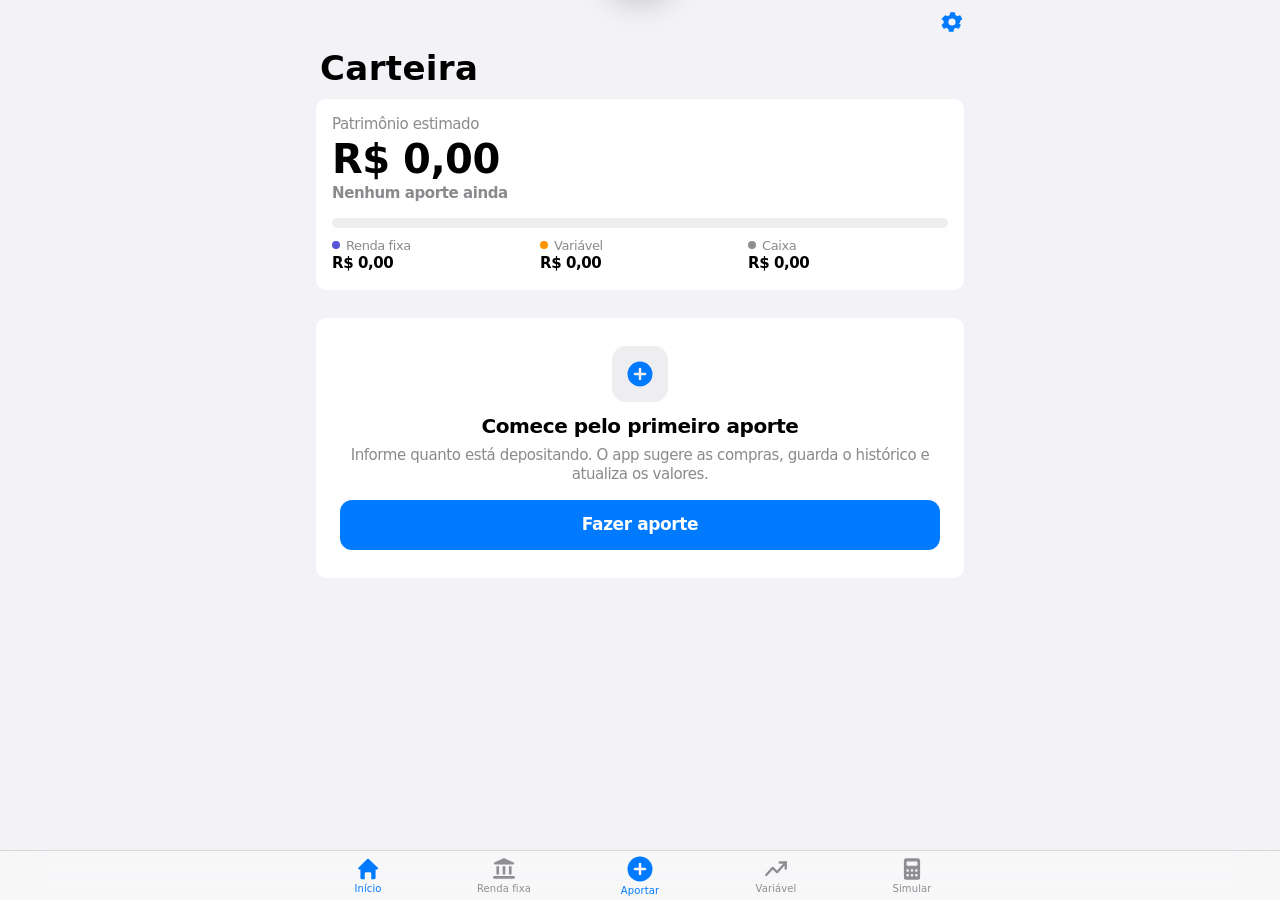
<file: index.html>
<!DOCTYPE html>
<html lang="pt-BR">
<head>
<meta charset="utf-8">
<meta name="viewport" content="width=device-width, initial-scale=1, viewport-fit=cover">
<meta name="apple-mobile-web-app-capable" content="yes">
<meta name="mobile-web-app-capable" content="yes">
<meta name="apple-mobile-web-app-title" content="Carteira">
<meta name="apple-mobile-web-app-status-bar-style" content="default">
<meta name="theme-color" content="#F2F2F7" media="(prefers-color-scheme: light)">
<meta name="theme-color" content="#000000" media="(prefers-color-scheme: dark)">
<link rel="manifest" href="manifest.webmanifest">
<link rel="apple-touch-icon" href="icon-180.png">
<title>Carteira</title>
<style>
/* ============ Tokens (cores do sistema iOS) ============ */
:root{
  --bg:#F2F2F7; --cell:#FFFFFF; --label:#000000; --label2:rgba(60,60,67,.6); --label3:rgba(60,60,67,.3);
  --sep:rgba(60,60,67,.29); --fill:rgba(118,118,128,.12); --fill2:rgba(118,118,128,.2);
  --tint:#007AFF; --green:#34C759; --red:#FF3B30; --rf:#5856D6; --rv:#FF9500; --cash:#8E8E93;
  --bar:rgba(249,249,249,.86); --scrim:rgba(0,0,0,.35);
  --font:-apple-system,BlinkMacSystemFont,"SF Pro Text","SF Pro Display",system-ui,"Segoe UI",Roboto,sans-serif;
  --rounded:ui-rounded,"SF Pro Rounded",-apple-system,system-ui,sans-serif;
  box-sizing:border-box;
  padding-top:env(safe-area-inset-top,0px); padding-bottom:env(safe-area-inset-bottom,0px);
  color-scheme:light;
}
@media (prefers-color-scheme: dark){
  :root:not([data-theme="light"]){
    --bg:#000000; --cell:#1C1C1E; --label:#FFFFFF; --label2:rgba(235,235,245,.6); --label3:rgba(235,235,245,.3);
    --sep:rgba(84,84,88,.6); --fill:rgba(118,118,128,.24); --fill2:rgba(118,118,128,.32);
    --tint:#0A84FF; --green:#30D158; --red:#FF453A; --rf:#5E5CE6; --rv:#FF9F0A; --cash:#98989D;
    --bar:rgba(22,22,24,.82); --scrim:rgba(0,0,0,.5); color-scheme:dark;
  }
}
:root[data-theme="dark"]{
  --bg:#000000; --cell:#1C1C1E; --label:#FFFFFF; --label2:rgba(235,235,245,.6); --label3:rgba(235,235,245,.3);
  --sep:rgba(84,84,88,.6); --fill:rgba(118,118,128,.24); --fill2:rgba(118,118,128,.32);
  --tint:#0A84FF; --green:#30D158; --red:#FF453A; --rf:#5E5CE6; --rv:#FF9F0A; --cash:#98989D;
  --bar:rgba(22,22,24,.82); --scrim:rgba(0,0,0,.5); color-scheme:dark;
}

/* ============ Base ============ */
html{height:100%;scroll-padding-top:calc(env(safe-area-inset-top,0px) + 52px);-webkit-text-size-adjust:100%;-webkit-tap-highlight-color:transparent}
*,*::before,*::after{box-sizing:inherit}
body{margin:0;min-height:100%;background:var(--bg);color:var(--label);font:17px/1.29 var(--font);letter-spacing:-.41px;-webkit-font-smoothing:antialiased}
button,input,select,textarea{font:inherit;color:inherit;letter-spacing:inherit}
button{cursor:pointer;-webkit-user-select:none;user-select:none}
:focus-visible{outline:3px solid var(--tint);outline-offset:2px;border-radius:8px}
.num{font-variant-numeric:tabular-nums}
.pos{color:var(--green)} .neg{color:var(--red)} .muted{color:var(--label2)}
.dot{display:inline-block;width:8px;height:8px;border-radius:50%;margin-right:6px;vertical-align:1px}

/* ============ Barra de navegação ============ */
.navbar{position:fixed;top:0;left:0;right:0;z-index:30;padding-top:env(safe-area-inset-top,0px);
  background:transparent;transition:background .2s, box-shadow .2s}
.navbar.solid{background:var(--bar);-webkit-backdrop-filter:saturate(180%) blur(20px);backdrop-filter:saturate(180%) blur(20px);box-shadow:0 .5px 0 var(--sep)}
.navbar .in{max-width:680px;margin:0 auto;height:44px;display:grid;grid-template-columns:88px 1fr 88px;align-items:center;padding:0 8px}
.navbar .ttl{text-align:center;font-weight:600;opacity:0;transition:opacity .2s;white-space:nowrap;overflow:hidden;text-overflow:ellipsis}
.navbar.solid .ttl{opacity:1}
.navbtn{justify-self:end;background:none;border:0;color:var(--tint);padding:8px;display:grid;place-items:center;border-radius:50%}
.navbtn svg{width:24px;height:24px}
.navbtn.left{justify-self:start;font-size:17px;display:flex;gap:2px;align-items:center;padding:8px 4px}

/* ============ Conteúdo ============ */
#main{max-width:680px;margin:0 auto;padding:44px 0 calc(100px + env(safe-area-inset-bottom,0px));
  transform-origin:50% 0;transition:transform .35s cubic-bezier(.32,.72,0,1), filter .35s, border-radius .35s}
body.sheet-open #main{transform:scale(.94) translateY(8px);filter:brightness(.92);border-radius:12px}
.page{animation:pageIn .22s ease both}
@keyframes pageIn{from{opacity:0;transform:translateY(4px)}to{opacity:1;transform:none}}
.largetitle{font-size:34px;line-height:41px;font-weight:700;letter-spacing:.37px;margin:4px 20px 10px}
.section{margin:0 16px 28px}
.sh{font-size:13px;line-height:18px;color:var(--label2);margin:0 16px 7px;letter-spacing:-.08px}
.sf{font-size:13px;line-height:18px;color:var(--label2);margin:7px 16px 0;letter-spacing:-.08px}
.sf.neg{color:var(--red)}

/* lista agrupada inserida */
.list{background:var(--cell);border-radius:10px;overflow:hidden}
.cell{position:relative;display:flex;align-items:center;gap:12px;min-height:44px;padding:11px 16px;width:100%;
  background:none;border:0;text-align:left}
.cell + .cell::before{content:"";position:absolute;top:0;left:16px;right:0;height:.5px;background:var(--sep)}
.cell.ind + .cell::before,.cell.ind::before{left:58px}
button.cell:active{background:var(--fill2)}
.cell .ic{width:30px;height:30px;border-radius:7px;display:grid;place-items:center;flex-shrink:0;color:#fff}
.cell .ic svg{width:18px;height:18px}
.cell .tx{flex:1;min-width:0}
.cell .t{white-space:nowrap;overflow:hidden;text-overflow:ellipsis}
.cell .s{font-size:15px;color:var(--label2);letter-spacing:-.24px;white-space:nowrap;overflow:hidden;text-overflow:ellipsis}
.cell .v{text-align:right;flex-shrink:0;color:var(--label2)}
.cell .v.strong{color:var(--label);font-weight:600}
.cell .v small{display:block;font-size:13px;letter-spacing:-.08px}
.chev{width:8px;height:13px;flex-shrink:0;color:var(--label3)}
.badge{display:inline-block;font-size:12px;font-weight:600;padding:1px 7px;border-radius:999px;background:var(--fill);color:var(--label2);margin-left:6px;vertical-align:1px;letter-spacing:0}

/* cartão de resumo */
.summary{background:var(--cell);border-radius:10px;padding:16px}
.summary .k{font-size:15px;color:var(--label2);font-weight:500}
.summary .big{font-family:var(--rounded);font-size:40px;line-height:46px;font-weight:700;letter-spacing:-.5px;margin:2px 0}
.summary .d{font-size:15px;font-weight:600}
.stack{display:flex;height:10px;border-radius:5px;overflow:hidden;background:var(--fill);margin:14px 0 10px;gap:2px}
.stack span{height:100%;border-radius:2px;transition:flex-grow .5s cubic-bezier(.32,.72,0,1)}
.legend{display:grid;grid-template-columns:repeat(3,1fr);gap:8px;font-size:13px;color:var(--label2)}
.legend b{display:block;color:var(--label);font-size:15px;font-weight:600;font-family:var(--rounded)}
.tiles{display:grid;grid-template-columns:1fr 1fr;gap:10px}
.tile{background:var(--cell);border-radius:10px;padding:12px 14px}
.tile .k{font-size:13px;color:var(--label2)}
.tile .v{font-family:var(--rounded);font-size:22px;font-weight:700;letter-spacing:-.3px}

/* botões */
.btn{display:flex;align-items:center;justify-content:center;gap:8px;width:100%;min-height:50px;border:0;border-radius:12px;
  background:var(--tint);color:#fff;font-size:17px;font-weight:600;padding:0 16px;transition:opacity .15s, transform .15s}
.btn:active{opacity:.7;transform:scale(.98)}
.btn.gray{background:var(--fill);color:var(--tint)}
.btn.red{background:var(--fill);color:var(--red)}
.btn[disabled]{opacity:.4}
.btnrow{display:flex;gap:10px}
.textbtn{background:none;border:0;color:var(--tint);font-size:17px;padding:11px 16px;width:100%;text-align:left}
.textbtn.red{color:var(--red)}

/* campos */
.field{display:flex;align-items:center;gap:10px;min-height:44px;padding:6px 16px;position:relative}
.field + .field::before,.cell + .field::before,.field + .cell::before{content:"";position:absolute;top:0;left:16px;right:0;height:.5px;background:var(--sep)}
.field label{flex:1;min-width:0}
.field input,.field select{border:0;background:none;text-align:right;outline:none;min-width:0;width:50%;color:var(--label2);font-size:17px}
.field input:focus{color:var(--label)}
.field select{direction:rtl}
.amount{display:block;width:100%;border:0;background:none;text-align:center;font-family:var(--rounded);font-size:48px;font-weight:700;padding:18px 8px 8px;outline:none;letter-spacing:-.5px}
textarea.in{width:100%;border:0;background:var(--fill);border-radius:8px;padding:8px;font-size:12px;resize:vertical;min-height:64px}

/* switch iOS */
.switch{appearance:none;-webkit-appearance:none;width:51px;height:31px;border-radius:16px;background:var(--fill2);position:relative;flex-shrink:0;transition:background .25s;margin:0;cursor:pointer}
.switch::after{content:"";position:absolute;top:2px;left:2px;width:27px;height:27px;border-radius:50%;background:#fff;box-shadow:0 3px 8px rgba(0,0,0,.15),0 1px 1px rgba(0,0,0,.16);transition:transform .25s cubic-bezier(.32,.72,0,1)}
.switch:checked{background:var(--green)}
.switch:checked::after{transform:translateX(20px)}

/* controle segmentado */
.seg{display:flex;background:var(--fill);border-radius:9px;padding:2px;position:relative}
.seg button{flex:1;border:0;background:none;border-radius:7px;padding:6px 8px;font-size:13px;font-weight:500;letter-spacing:-.08px;position:relative;z-index:1}
.seg button[aria-pressed="true"]{background:var(--cell);font-weight:600;box-shadow:0 3px 8px rgba(0,0,0,.12),0 3px 1px rgba(0,0,0,.04)}

/* slider */
input[type=range]{width:100%;accent-color:var(--tint);margin:0}

/* stepper */
.stepper{display:flex;background:var(--fill);border-radius:8px;overflow:hidden;flex-shrink:0}
.stepper button{width:44px;height:32px;border:0;background:none;font-size:22px;line-height:1;color:var(--label)}
.stepper button + button{border-left:.5px solid var(--sep)}
.stepper button:active{background:var(--fill2)}
.qty{width:64px;border:0;background:var(--fill);border-radius:8px;height:32px;text-align:center;font-weight:600}
.pricein{width:96px;border:0;background:var(--fill);border-radius:8px;height:32px;text-align:right;padding:0 8px}
.warn{font-size:13px;color:var(--red);margin-top:2px}

/* passos */
.progress{display:flex;gap:6px;margin:0 20px 18px}
.progress i{flex:1;height:4px;border-radius:2px;background:var(--fill2);transition:background .3s}
.progress i.on{background:var(--tint)}

/* gráfico */
.chart{background:var(--cell);border-radius:10px;padding:12px 12px 6px}
.chart svg{display:block;width:100%;height:auto}

/* vazio e sucesso */
.empty{text-align:center;padding:28px 24px}
.empty .ic{width:56px;height:56px;border-radius:14px;background:var(--fill);display:grid;place-items:center;margin:0 auto 12px;color:var(--tint)}
.empty .ic svg{width:30px;height:30px}
.empty h3{margin:0 0 6px;font-size:20px;font-weight:600}
.empty p{margin:0 0 16px;color:var(--label2);font-size:15px}
.done{width:72px;height:72px;border-radius:50%;background:var(--green);display:grid;place-items:center;margin:8px auto 14px;animation:pop .45s cubic-bezier(.3,1.5,.5,1) both}
.done svg{width:38px;height:38px;stroke:#fff;stroke-dasharray:40;stroke-dashoffset:40;animation:draw .4s .25s ease forwards}
@keyframes pop{from{transform:scale(.4);opacity:0}to{transform:none;opacity:1}}
@keyframes draw{to{stroke-dashoffset:0}}

/* simulador */
.rank{width:24px;height:24px;border-radius:50%;background:var(--fill);font-size:13px;font-weight:700;display:grid;place-items:center;flex-shrink:0}
.rank.first{background:var(--green);color:#fff}
.meter{height:4px;border-radius:2px;background:var(--fill);margin-top:6px;overflow:hidden}
.meter span{display:block;height:100%;border-radius:2px}

/* fórmulas */
details.how{background:var(--cell);border-radius:10px}
details.how summary{list-style:none;display:flex;align-items:center;justify-content:space-between;min-height:44px;padding:0 16px;color:var(--tint);cursor:pointer}
details.how summary::-webkit-details-marker{display:none}
details.how summary svg{width:12px;height:12px;transition:transform .2s}
details.how[open] summary svg{transform:rotate(90deg)}
.fx{padding:0 16px 14px;font-size:15px;letter-spacing:-.24px}
.fx p{margin:0 0 10px}
.eq{display:block;margin-top:4px;padding:8px 10px;border-radius:8px;background:var(--fill);font-variant-numeric:tabular-nums}

/* barra de abas */
.tabbar{position:fixed;left:0;right:0;bottom:0;z-index:30;background:var(--bar);-webkit-backdrop-filter:saturate(180%) blur(20px);backdrop-filter:saturate(180%) blur(20px);
  box-shadow:0 -.5px 0 var(--sep);padding-bottom:env(safe-area-inset-bottom,0px)}
.tabbar .in{max-width:680px;margin:0 auto;height:49px;display:grid;grid-template-columns:repeat(5,1fr)}
.tab{border:0;background:none;display:flex;flex-direction:column;align-items:center;justify-content:center;gap:1px;font-size:10px;font-weight:500;letter-spacing:.1px;color:var(--cash);white-space:nowrap}
.tab svg{width:26px;height:26px}
.tab[aria-current="page"]{color:var(--tint)}
.tab.add{color:var(--tint)}
.tab.add svg{width:30px;height:30px}

/* sheet */
.scrim{position:fixed;inset:0;z-index:40;background:var(--scrim);opacity:0;pointer-events:none;transition:opacity .3s}
body.sheet-open .scrim{opacity:1;pointer-events:auto}
.sheet{position:fixed;left:0;right:0;bottom:0;z-index:41;max-width:680px;margin:0 auto;max-height:calc(100% - env(safe-area-inset-top,0px) - 10px);
  display:flex;flex-direction:column;background:var(--bg);border-radius:12px 12px 0 0;transform:translateY(100%);transition:transform .38s cubic-bezier(.32,.72,0,1)}
body.sheet-open .sheet{transform:none}
.sheet .grab{width:36px;height:5px;border-radius:3px;background:var(--fill2);margin:6px auto 0;flex-shrink:0}
.sheet .head{display:grid;grid-template-columns:96px 1fr 96px;align-items:center;height:48px;padding:0 8px;flex-shrink:0}
.sheet .head .ttl{text-align:center;font-weight:600;white-space:nowrap;overflow:hidden;text-overflow:ellipsis}
.sheet .head button{background:none;border:0;color:var(--tint);font-size:17px;padding:8px}
.sheet .head .r{justify-self:end;font-weight:600}
.sheet .head .l{justify-self:start}
.sheet .body{overflow:auto;padding:6px 0 calc(24px + env(safe-area-inset-bottom,0px));-webkit-overflow-scrolling:touch}
.toast{position:fixed;left:50%;top:calc(env(safe-area-inset-top,0px) + 10px);transform:translate(-50%,-140%);z-index:50;
  background:var(--cell);color:var(--label);padding:10px 18px;border-radius:999px;font-size:15px;font-weight:600;box-shadow:0 8px 30px rgba(0,0,0,.18);
  transition:transform .4s cubic-bezier(.32,.72,0,1);display:flex;gap:8px;align-items:center;max-width:90vw}
.toast.on{transform:translate(-50%,0)}
.toast svg{width:18px;height:18px;color:var(--green)}

@media (min-width:700px){ .largetitle{margin-left:4px} .section{margin-left:0;margin-right:0} #main{padding-left:16px;padding-right:16px} }
@media (prefers-reduced-motion: reduce){ *,*::before,*::after{animation:none!important;transition:none!important} }
</style>
</head>
<body>
<header class="navbar" id="navbar"><div class="in">
  <span></span><div class="ttl" id="navTitle">Carteira</div>
  <button class="navbtn" id="gear" aria-label="Ajustes"><svg viewBox="0 0 24 24" fill="currentColor"><path d="M12 15.6a3.6 3.6 0 1 1 0-7.2 3.6 3.6 0 0 1 0 7.2Zm8.1-2.5a8.4 8.4 0 0 0 0-2.2l2-1.6a.5.5 0 0 0 .1-.6l-1.9-3.3a.5.5 0 0 0-.6-.2l-2.4 1a7.8 7.8 0 0 0-1.9-1.1l-.4-2.5a.5.5 0 0 0-.5-.4h-3.8a.5.5 0 0 0-.5.4l-.4 2.5c-.7.3-1.3.7-1.9 1.1l-2.4-1a.5.5 0 0 0-.6.2L1.6 8.7a.5.5 0 0 0 .1.6l2 1.6a8.4 8.4 0 0 0 0 2.2l-2 1.6a.5.5 0 0 0-.1.6l1.9 3.3c.1.2.4.3.6.2l2.4-1c.6.4 1.2.8 1.9 1.1l.4 2.5c0 .2.3.4.5.4h3.8c.2 0 .5-.2.5-.4l.4-2.5c.7-.3 1.3-.7 1.9-1.1l2.4 1c.2.1.5 0 .6-.2l1.9-3.3a.5.5 0 0 0-.1-.6l-2-1.6Z"/></svg></button>
</div></header>

<main id="main"></main>

<nav class="tabbar" aria-label="Seções"><div class="in">
  <button class="tab" data-tab="inicio"><svg viewBox="0 0 24 24" fill="currentColor"><path d="M11.3 2.8a1 1 0 0 1 1.4 0l8.4 8a1 1 0 0 1-.7 1.7H19V20a1.5 1.5 0 0 1-1.5 1.5H15v-5.5a1 1 0 0 0-1-1h-4a1 1 0 0 0-1 1v5.5H6.5A1.5 1.5 0 0 1 5 20v-7.5H3.9a1 1 0 0 1-.7-1.7l8.1-8Z"/></svg>Início</button>
  <button class="tab" data-tab="rf"><svg viewBox="0 0 24 24" fill="currentColor"><path d="M11.6 2.1a1 1 0 0 1 .8 0l8.5 4a.9.9 0 0 1-.4 1.7H3.5a.9.9 0 0 1-.4-1.7l8.5-4ZM5 9.5h2.5V17H5Zm5.75 0h2.5V17h-2.5Zm5.75 0H19V17h-2.5ZM3 18.5h18a1 1 0 0 1 1 1v.5a1 1 0 0 1-1 1H3a1 1 0 0 1-1-1v-.5a1 1 0 0 1 1-1Z"/></svg>Renda fixa</button>
  <button class="tab add" data-tab="aportar"><svg viewBox="0 0 24 24" fill="currentColor"><path d="M12 2a10 10 0 1 1 0 20 10 10 0 0 1 0-20Zm0 5a1 1 0 0 0-1 1v3H8a1 1 0 0 0 0 2h3v3a1 1 0 0 0 2 0v-3h3a1 1 0 0 0 0-2h-3V8a1 1 0 0 0-1-1Z"/></svg>Aportar</button>
  <button class="tab" data-tab="rv"><svg viewBox="0 0 24 24" fill="none" stroke="currentColor" stroke-width="2.2" stroke-linecap="round" stroke-linejoin="round"><path d="M3 17.5 9 11l4 4 8-9"/><path d="M15.5 6H21v5.5"/></svg>Variável</button>
  <button class="tab" data-tab="simular"><svg viewBox="0 0 24 24" fill="currentColor"><path d="M7 2h10a2.5 2.5 0 0 1 2.5 2.5v15A2.5 2.5 0 0 1 17 22H7a2.5 2.5 0 0 1-2.5-2.5v-15A2.5 2.5 0 0 1 7 2Zm1 3a1 1 0 0 0-1 1v2a1 1 0 0 0 1 1h8a1 1 0 0 0 1-1V6a1 1 0 0 0-1-1Zm0 7.2a1.2 1.2 0 1 0 0 2.4 1.2 1.2 0 0 0 0-2.4Zm4 0a1.2 1.2 0 1 0 0 2.4 1.2 1.2 0 0 0 0-2.4Zm4 0a1.2 1.2 0 1 0 0 2.4 1.2 1.2 0 0 0 0-2.4Zm-8 4.4a1.2 1.2 0 1 0 0 2.4 1.2 1.2 0 0 0 0-2.4Zm4 0a1.2 1.2 0 1 0 0 2.4 1.2 1.2 0 0 0 0-2.4Zm4 0a1.2 1.2 0 1 0 0 2.4 1.2 1.2 0 0 0 0-2.4Z"/></svg>Simular</button>
</div></nav>

<div class="scrim" id="scrim"></div>
<section class="sheet" id="sheet" role="dialog" aria-modal="true" aria-labelledby="sheetTitle">
  <div class="grab"></div>
  <div class="head"><button class="l" id="sheetLeft">Fechar</button><div class="ttl" id="sheetTitle"></div><button class="r" id="sheetRight" hidden></button></div>
  <div class="body" id="sheetBody"></div>
</section>
<div class="toast" id="toast" role="status"><svg viewBox="0 0 24 24" fill="currentColor"><path d="M12 2a10 10 0 1 1 0 20 10 10 0 0 1 0-20Zm4.3 6.3-5.3 5.3-2.3-2.3a1 1 0 1 0-1.4 1.4l3 3a1 1 0 0 0 1.4 0l6-6a1 1 0 1 0-1.4-1.4Z"/></svg><span></span></div>

<script>
"use strict";
/* ===================== Dados padrão ===================== */
const DEFAULTS = {
  v: 1, updatedAt: 0,
  premissas: { cdi: 0.1365, selic: 0.1375, ipca: 0.042, tr: 0.0015 },
  split: { rf: 0.8 },
  sim: { v0: 2000, a: 0, n: 12 },
  rf: [
    { code:"CDB-SOFISA", nome:"CDB Sofisa Direto", tipo:"CDB", liq:"Diária", idx:"cdi", taxa:1.05, isento:false, min:1, preco:null, aloc:1, obs:"" },
    { code:"CDB-NEON", nome:"CDB Neon", tipo:"CDB", liq:"Diária", idx:"cdi", taxa:1.08, isento:false, min:1, preco:null, aloc:0, obs:"Escalonado de 100% a 113%; 108% é uma média estimada." },
    { code:"CDB-DAYCOVAL", nome:"CDB Daycoval", tipo:"CDB", liq:"Diária", idx:"cdi", taxa:1.04, isento:false, min:1000, preco:null, aloc:0, obs:"" },
    { code:"CDB-C6", nome:"CDB C6 Bank", tipo:"CDB", liq:"Diária", idx:"cdi", taxa:1.02, isento:false, min:20, preco:null, aloc:0, obs:"" },
    { code:"TESOURO-SELIC", nome:"Tesouro Selic", tipo:"Tesouro", liq:"D+1", idx:"selic", taxa:1.00, isento:false, min:1, preco:null, aloc:0, obs:"Custódia isenta até R$ 10 mil." },
    { code:"TESOURO-PRE-2029", nome:"Tesouro Prefixado 2029", tipo:"Tesouro", liq:"D+1 a preço de mercado", idx:"pre", taxa:0.1372, isento:false, min:7.48, preco:748.80, aloc:0, obs:"Taxa garantida só no vencimento (01/01/2029)." }
  ],
  rv: [
    { code:"KNCR11", nome:"Kinea Rendimentos", tipo:"FII de papel", setor:"Recebíveis (CDI)", dy:0.1277, preco:107.93, aloc:0.5, risco:"Médio" },
    { code:"HGCR11", nome:"CSHG Recebíveis", tipo:"FII de papel", setor:"Recebíveis", dy:0.1259, preco:null, aloc:0, risco:"Médio" },
    { code:"RBRR11", nome:"RBR High Grade", tipo:"FII de papel", setor:"Recebíveis (IPCA)", dy:0.119, preco:null, aloc:0, risco:"Médio" },
    { code:"GARE11", nome:"Guardian Real Estate", tipo:"FII híbrido", setor:"Imóveis variados", dy:0.1137, preco:null, aloc:0, risco:"Médio" },
    { code:"HSML11", nome:"HSI Malls", tipo:"FII de tijolo", setor:"Shoppings", dy:0.1063, preco:null, aloc:0, risco:"Médio a alto" },
    { code:"PMLL11", nome:"Patria Malls", tipo:"FII de tijolo", setor:"Shoppings", dy:0.103, preco:null, aloc:0, risco:"Médio a alto" },
    { code:"PETR4", nome:"Petrobras", tipo:"Ação", setor:"Petróleo e gás", dy:0.1172, preco:45.02, aloc:0.25, risco:"Alto" },
    { code:"ALOS3", nome:"Allos", tipo:"Ação", setor:"Shoppings", dy:0.1306, preco:null, aloc:0, risco:"Alto" },
    { code:"VALE3", nome:"Vale", tipo:"Ação", setor:"Mineração", dy:0.1010, preco:77.70, aloc:0, risco:"Alto" },
    { code:"CPLE3", nome:"Copel", tipo:"Ação", setor:"Energia elétrica", dy:0.0949, preco:null, aloc:0, risco:"Médio a alto" },
    { code:"ITUB4", nome:"Itaú Unibanco", tipo:"Ação", setor:"Bancos", dy:0.0829, preco:39.55, aloc:0.25, risco:"Médio a alto" },
    { code:"BBDC4", nome:"Bradesco", tipo:"Ação", setor:"Bancos", dy:0.101, preco:null, aloc:0, risco:"Alto" }
  ],
  aportes: [], compras: []
};
const SIM_PRODUCTS = [
  { nome:"CDB 100% do CDI", idx:"cdi", taxa:1.00, isento:false, custo:0, liq:"Diária" },
  { nome:"CDB 105% do CDI", idx:"cdi", taxa:1.05, isento:false, custo:0, liq:"Diária" },
  { nome:"CDB 110% do CDI", idx:"cdi", taxa:1.10, isento:false, custo:0, liq:"Diária" },
  { nome:"CDB 115% do CDI", idx:"cdi", taxa:1.15, isento:false, custo:0, liq:"Geralmente com carência" },
  { nome:"LCI/LCA 90% do CDI", idx:"cdi", taxa:0.90, isento:true, custo:0, liq:"Carência" },
  { nome:"LCI/LCA 95% do CDI", idx:"cdi", taxa:0.95, isento:true, custo:0, liq:"Carência" },
  { nome:"CDB prefixado 13,8%", idx:"pre", taxa:0.138, isento:false, custo:0, liq:"No vencimento" },
  { nome:"CDB IPCA + 6,55%", idx:"ipca", taxa:0.0655, isento:false, custo:0, liq:"No vencimento" },
  { nome:"CDB IPCA + 7,65%", idx:"ipca", taxa:0.0765, isento:false, custo:0, liq:"No vencimento" },
  { nome:"Tesouro Selic", idx:"selic", taxa:1.00, isento:false, custo:0, liq:"D+1", ref:true },
  { nome:"Tesouro Prefixado 2029", idx:"pre", taxa:0.1372, isento:false, custo:0.002, liq:"D+1 a preço de mercado" },
  { nome:"Tesouro IPCA+ (≈ 7,35%)", idx:"ipca", taxa:0.0735, isento:false, custo:0.002, liq:"D+1 a preço de mercado" },
  { nome:"Poupança", idx:"poup", taxa:0.005, isento:true, custo:0, liq:"Diária (rende no aniversário)" }
];
const IOF = [96,93,90,86,83,80,76,73,70,66,63,60,56,53,50,46,43,40,36,33,30,26,23,20,16,13,10,6,3];
const LKEY = "carteira-app-v1";

/* ===================== Utilidades ===================== */
const clone = o => JSON.parse(JSON.stringify(o));
const esc = s => String(s ?? "").replace(/[&<>"']/g, c => ({ "&":"&amp;","<":"&lt;",">":"&gt;",'"':"&quot;","'":"&#39;" }[c]));
const BRL = new Intl.NumberFormat("pt-BR", { style:"currency", currency:"BRL" });
const brl = x => BRL.format(isFinite(x) ? x : 0);
const pct = (x, d = 2) => (isFinite(x) ? x * 100 : 0).toLocaleString("pt-BR", { minimumFractionDigits:d, maximumFractionDigits:d }) + "%";
const nfmt = (x, d = 2) => (isFinite(x) ? x : 0).toLocaleString("pt-BR", { minimumFractionDigits:0, maximumFractionDigits:d });
function parseNum(v){
  if (typeof v === "number") return v;
  let s = String(v || "").trim().replace(/\s|R\$|%/g, "");
  if (!s) return NaN;
  if (s.includes(",")) s = s.replace(/\./g, "").replace(",", ".");
  return Number(s);
}
const todayISO = () => { const d = new Date(); return d.getFullYear() + "-" + String(d.getMonth()+1).padStart(2,"0") + "-" + String(d.getDate()).padStart(2,"0"); };
const toDate = iso => { const [y,m,d] = String(iso).split("-").map(Number); return new Date(y, (m||1)-1, d||1); };
const daysBetween = (a, b) => Math.round((toDate(b) - toDate(a)) / 86400000);
const fmtDate = iso => toDate(iso).toLocaleDateString("pt-BR");
const uid = p => p + Date.now().toString(36) + Math.random().toString(36).slice(2,6);

/* ===================== Cálculos ===================== */
function annualRate(p, pr){
  switch (p.idx){
    case "cdi": return p.taxa * pr.cdi;
    case "selic": return p.taxa * pr.selic;
    case "pre": return p.taxa;
    case "ipca": return (1 + pr.ipca) * (1 + p.taxa) - 1;
    case "poup": return Math.pow(1 + p.taxa + pr.tr, 12) - 1;
    default: return 0;
  }
}
function rateLabel(p){
  switch (p.idx){
    case "cdi": return pct(p.taxa, 0) + " do CDI";
    case "selic": return pct(p.taxa, 0) + " da Selic";
    case "pre": return pct(p.taxa) + " a.a. prefixado";
    case "ipca": return "IPCA + " + pct(p.taxa);
    case "poup": return "0,5% a.m. + TR";
    default: return "";
  }
}
const irRate = d => d <= 180 ? 0.225 : d <= 360 ? 0.20 : d <= 720 ? 0.175 : 0.15;
const iofRate = d => d >= 30 ? 0 : IOF[Math.max(d,1) - 1] / 100;

/* valor de uma aplicação de renda fixa hoje */
function calcRF(c, prod, pr, today){
  const A = c.qtd * c.preco;
  const d = Math.max(0, daysBetween(c.data, today));
  if (!prod) return { A, d, r:0, bruto:A, rend:0, iof:0, ir:0, aliq:0, liq:A, missing:true };
  const r = annualRate(prod, pr);
  let bruto;
  if (prod.idx === "poup") bruto = A * Math.pow(1 + prod.taxa + pr.tr, Math.floor(d / 30.4375));
  else bruto = A * Math.pow(1 + r - (prod.custo || 0), d / 365);
  const rend = bruto - A;
  const iof = (!prod.isento && rend > 0) ? rend * iofRate(d) : 0;
  const aliq = prod.isento ? 0 : irRate(d);
  const ir = Math.max(0, rend - iof) * aliq;
  return { A, d, r, bruto, rend, iof, ir, aliq, liq: bruto - iof - ir };
}

/* simulador: aplicação inicial + aportes mensais; cada aporte com seu prazo de IR */
function simulate(p, V0, A, n, pr){
  const r = annualRate(p, pr) - (p.custo || 0);
  const i = Math.pow(1 + r, 1/12) - 1;
  let bruto = V0 * Math.pow(1 + i, n), inv = V0, ir = 0;
  if (!p.isento) ir += (bruto - V0) * irRate(n * 365 / 12);
  for (let k = 1; k <= n; k++){
    const h = n - k, v = A * Math.pow(1 + i, h);
    bruto += v; inv += A;
    if (!p.isento) ir += (v - A) * irRate(h * 365 / 12);
  }
  const liq = bruto - ir;
  const t = irRate(n * 365 / 12), Yg = Math.pow(1 + i, n) - 1;
  const Y = p.isento ? Yg : Yg * (1 - t);
  const taxaLiq = Math.pow(1 + Y, 12 / n) - 1;
  const eqCDB = (Math.pow(1 + Y / (1 - t), 12 / n) - 1) / pr.cdi;
  const eqLCI = taxaLiq / pr.cdi;
  return { r, i, inv, bruto, ir, liq, rend: liq - inv, taxaLiq, eqCDB, eqLCI, t };
}



/* ===================== Estado e persistência ===================== */
const PREFS = { badge:false };
function mergeDefaults(s){
  const d = clone(DEFAULTS);
  if (!s || typeof s !== "object") return { ...d, prefs:{ ...PREFS } };
  return {
    ...d, ...s,
    premissas: { ...d.premissas, ...(s.premissas || {}) },
    split: { ...d.split, ...(s.split || {}) },
    sim: { ...d.sim, ...(s.sim || {}) },
    prefs: { ...PREFS, ...(s.prefs || {}) },
    rf: Array.isArray(s.rf) ? s.rf : d.rf,
    rv: Array.isArray(s.rv) ? s.rv : d.rv,
    aportes: Array.isArray(s.aportes) ? s.aportes : [],
    compras: Array.isArray(s.compras) ? s.compras : []
  };
}
function localLoad(){ try { const t = localStorage.getItem(LKEY); return t ? JSON.parse(t) : null; } catch(e){ return null; } }
function localSave(){ try { localStorage.setItem(LKEY, JSON.stringify(S)); } catch(e){} }
let S = mergeDefaults(localLoad());

function commit(msg){ S.updatedAt = Date.now(); localSave(); render(); if (msg) toast(msg); }

/* ===================== Carteira ===================== */
function findAsset(code){
  const a = S.rf.find(x => x.code === code); if (a) return { classe:"rf", a };
  const b = S.rv.find(x => x.code === code); if (b) return { classe:"rv", a:b };
  return null;
}
function portfolio(){
  const today = todayISO(), pr = S.premissas, rfMap = {}, rvMap = {};
  let rfApl = 0, rfLiq = 0, rfIR = 0, rfIOF = 0, rfMensal = 0;
  for (const c of S.compras){
    if (c.classe === "rf"){
      const prod = S.rf.find(x => x.code === c.code), k = calcRF(c, prod, pr, today);
      const h = rfMap[c.code] ||= { code:c.code, prod, itens:[], A:0, liq:0 };
      h.itens.push({ c, k }); h.A += k.A; h.liq += k.liq;
      rfApl += k.A; rfLiq += k.liq; rfIR += k.ir; rfIOF += k.iof;
      if (prod){ const im = Math.pow(1 + annualRate(prod, pr) - (prod.custo || 0), 1/12) - 1; rfMensal += k.bruto * im * (prod.isento ? 1 : 1 - irRate(Math.max(k.d, 1))); }
    } else {
      const h = rvMap[c.code] ||= { code:c.code, a:S.rv.find(x => x.code === c.code), qtd:0, custo:0, itens:[] };
      h.qtd += c.qtd; h.custo += c.qtd * c.preco; h.itens.push(c);
    }
  }
  let rvCusto = 0, rvValor = 0, rvMensal = 0;
  const rvList = Object.values(rvMap).map(h => {
    const p = h.a && h.a.preco > 0 ? h.a.preco : null, valor = p ? h.qtd * p : h.custo;
    const renda = h.a ? valor * (h.a.dy || 0) : 0;
    rvCusto += h.custo; rvValor += valor; rvMensal += renda / 12;
    return { ...h, p, valor, pm: h.qtd > 0 ? h.custo / h.qtd : 0, lp: valor - h.custo, renda };
  });
  const depositado = S.aportes.reduce((s, a) => s + a.valor, 0);
  const gasto = S.compras.reduce((s, c) => s + c.qtd * c.preco, 0);
  const caixa = depositado - gasto, total = rfLiq + rvValor + Math.max(0, caixa);
  return { rfList:Object.values(rfMap), rfApl, rfLiq, rfIR, rfIOF, rfMensal, rvList, rvCusto, rvValor, rvMensal,
           depositado, gasto, caixa, total, ganho: total - depositado, renda: rfMensal + rvMensal };
}
const monthKey = () => todayISO().slice(0,7);
const aportouNoMes = () => S.aportes.some(a => a.data.slice(0,7) === monthKey());

/* ===================== Componentes ===================== */
const ICON = {
  chev:'<svg class="chev" viewBox="0 0 8 13" fill="none" stroke="currentColor" stroke-width="2" stroke-linecap="round" stroke-linejoin="round"><path d="m1.5 1.5 5 5-5 5"/></svg>',
  more:'<svg viewBox="0 0 12 12" fill="none" stroke="currentColor" stroke-width="2" stroke-linecap="round"><path d="m4 2 4 4-4 4"/></svg>',
  plus:'<svg viewBox="0 0 24 24" fill="currentColor"><path d="M12 2a10 10 0 1 1 0 20 10 10 0 0 1 0-20Zm0 5a1 1 0 0 0-1 1v3H8a1 1 0 0 0 0 2h3v3a1 1 0 0 0 2 0v-3h3a1 1 0 0 0 0-2h-3V8a1 1 0 0 0-1-1Z"/></svg>',
  check:'<svg viewBox="0 0 24 24" fill="none" stroke-width="3" stroke-linecap="round" stroke-linejoin="round"><path d="M5 12.5l4.5 4.5L19 7.5"/></svg>',
  bell:'<svg viewBox="0 0 24 24" fill="currentColor"><path d="M12 22a2.5 2.5 0 0 0 2.4-2h-4.8a2.5 2.5 0 0 0 2.4 2Zm7-6V11a7 7 0 0 0-5.5-6.8V3.5a1.5 1.5 0 0 0-3 0v.7A7 7 0 0 0 5 11v5l-1.6 1.6a.8.8 0 0 0 .6 1.4h16a.8.8 0 0 0 .6-1.4Z"/></svg>'
};
const section = (header, body, footer, fcls = "") =>
  `<div class="section">${header ? `<div class="sh">${header}</div>` : ""}${body}${footer ? `<div class="sf ${fcls}">${footer}</div>` : ""}</div>`;
const list = rows => `<div class="list">${rows.join("")}</div>`;
function cell({ t, s, v, vs, act, data = {}, icon, iconBg, strong, chev = !!act, vcls = "" }){
  const attrs = Object.entries(data).map(([k, x]) => ` data-${k}="${esc(x)}"`).join("");
  const tag = act ? "button" : "div";
  return `<${tag} class="cell${icon ? " ind" : ""}"${act ? ` data-act="${act}"` : ""}${attrs}>
    ${icon ? `<span class="ic" style="background:${iconBg}">${icon}</span>` : ""}
    <span class="tx"><span class="t">${t}</span>${s ? `<span class="s" style="display:block">${s}</span>` : ""}</span>
    ${v !== undefined ? `<span class="v num ${strong ? "strong" : ""} ${vcls}">${v}${vs ? `<small class="${vcls}">${vs}</small>` : ""}</span>` : ""}
    ${chev ? ICON.chev : ""}</${tag}>`;
}
const signed = x => (x >= 0 ? "+" : "−") + brl(Math.abs(x));
const how = (title, paras) => `<details class="how"><summary>${title}${ICON.more}</summary><div class="fx">${paras.join("")}</div></details>`;
const P_ = (txt, eq) => `<p>${txt}${eq !== undefined ? `<span class="eq">${eq}</span>` : ""}</p>`;

/* ===================== Shell ===================== */
let tab = "inicio";
const TITLES = { inicio:"Carteira", rf:"Renda fixa", aportar:"Novo aporte", rv:"Renda variável", simular:"Simulador", ajustes:"Ajustes" };
const $ = s => document.querySelector(s);
const main = $("#main");
let toastT;
function toast(t){ const el = $("#toast"); el.querySelector("span").textContent = t; el.classList.add("on"); clearTimeout(toastT); toastT = setTimeout(() => el.classList.remove("on"), 2000); }

let sheetHandlers = {};
function openSheet({ title, body, left = "Fechar", right = null }){
  $("#sheetTitle").textContent = title || "";
  $("#sheetLeft").textContent = left;
  const r = $("#sheetRight"); r.hidden = !right; if (right){ r.textContent = right.label; sheetHandlers.right = right.act; }
  $("#sheetBody").innerHTML = body; $("#sheetBody").scrollTop = 0;
  document.body.classList.add("sheet-open");
}
function closeSheet(){ document.body.classList.remove("sheet-open"); sheetHandlers = {}; }
$("#sheetLeft").onclick = closeSheet; $("#scrim").onclick = closeSheet;
$("#sheetRight").onclick = () => sheetHandlers.right && sheetHandlers.right();
/* arrastar para fechar */
(() => {
  const sh = $("#sheet"); let y0 = null, dy = 0;
  sh.addEventListener("touchstart", e => { if ($("#sheetBody").scrollTop > 0 && !e.target.closest(".grab,.head")) return; y0 = e.touches[0].clientY; dy = 0; sh.style.transition = "none"; }, { passive:true });
  sh.addEventListener("touchmove", e => { if (y0 === null) return; dy = Math.max(0, e.touches[0].clientY - y0); sh.style.transform = `translateY(${dy}px)`; }, { passive:true });
  sh.addEventListener("touchend", () => { if (y0 === null) return; sh.style.transition = ""; sh.style.transform = ""; if (dy > 110) closeSheet(); y0 = null; });
})();

function go(t){ tab = t; window.scrollTo(0, 0); render(); }
document.querySelectorAll(".tab").forEach(b => b.onclick = () => { if (b.dataset.tab === "aportar" && tab !== "aportar") resetDraft(); go(b.dataset.tab); });
$("#gear").onclick = () => go("ajustes");

/* título grande que vira título compacto ao rolar */
let titleObs;
function watchTitle(){
  titleObs && titleObs.disconnect();
  const lt = $(".largetitle"); if (!lt) return;
  titleObs = new IntersectionObserver(([e]) => $("#navbar").classList.toggle("solid", !e.isIntersecting), { rootMargin:"-44px 0px 0px 0px" });
  titleObs.observe(lt);
}

function render(){
  $("#navTitle").textContent = TITLES[tab];
  document.querySelectorAll(".tab").forEach(b => b.setAttribute("aria-current", b.dataset.tab === tab ? "page" : "false"));
  const P = portfolio();
  const views = { inicio:viewInicio, rf:viewRF, aportar:viewAportar, rv:viewRV, simular:viewSimular, ajustes:viewAjustes };
  main.innerHTML = `<div class="page"><h1 class="largetitle">${TITLES[tab]}</h1>${views[tab](P)}</div>`;
  bindView(); watchTitle(); updateBadge();
}

/* ===================== Início ===================== */
function viewInicio(P){
  const parts = [["Renda fixa", P.rfLiq, "var(--rf)"], ["Variável", P.rvValor, "var(--rv)"], ["Caixa", Math.max(0, P.caixa), "var(--cash)"]];
  const tot = parts.reduce((s, p) => s + p[1], 0);
  const gp = P.depositado > 0 ? P.ganho / P.depositado : 0;
  let h = `<div class="section"><div class="summary">
    <div class="k">Patrimônio estimado</div>
    <div class="big num">${brl(P.total)}</div>
    <div class="d num ${P.ganho >= 0 ? "pos" : "neg"}">${P.depositado > 0 ? `${signed(P.ganho)} (${pct(gp)})` : `<span class="muted">Nenhum aporte ainda</span>`}</div>
    <div class="stack">${tot > 0 ? parts.filter(p => p[1] > 0).map(p => `<span style="flex-grow:${p[1]};background:${p[2]}"></span>`).join("") : ""}</div>
    <div class="legend">${parts.map(p => `<div><span class="dot" style="background:${p[2]}"></span>${p[0]}<b class="num">${brl(p[1])}</b></div>`).join("")}</div>
  </div></div>`;
  if (!S.aportes.length){
    return h + section("", `<div class="list empty"><div class="ic">${ICON.plus}</div><h3>Comece pelo primeiro aporte</h3>
      <p>Informe quanto está depositando. O app sugere as compras, guarda o histórico e atualiza os valores.</p>
      <button class="btn" data-act="goAport">Fazer aporte</button></div>`);
  }
  const ult = [...S.aportes].sort((a, b) => b.data.localeCompare(a.data))[0];
  h += `<div class="section"><div class="tiles">
    <div class="tile"><div class="k">Depositado</div><div class="v num">${brl(P.depositado)}</div></div>
    <div class="tile"><div class="k">Renda por mês</div><div class="v num">${brl(P.renda)}</div></div></div></div>`;
  h += section("", list([
    cell({ t: aportouNoMes() ? "Aporte do mês feito" : "Aporte do mês pendente", s:`Último: ${brl(ult.valor)} em ${fmtDate(ult.data)}`, act:"goAport", v:"Aportar", vcls:"", strong:false })
  ]), P.caixa > 0.009 ? `${brl(P.caixa)} em caixa, ainda não aplicados. Inclua no próximo aporte.` : "");
  h += section("Aportes por mês", chartAportes());
  const hist = [...S.aportes].sort((a, b) => b.data.localeCompare(a.data) || b.id.localeCompare(a.id));
  h += section("Histórico", list(hist.map(a => {
    const n = S.compras.filter(c => c.aporteId === a.id).length;
    return cell({ t:fmtDate(a.data), s:`${n} ${n === 1 ? "compra" : "compras"}`, v:brl(a.valor), strong:true, act:"aporteDet", data:{ id:a.id } });
  })));
  h += section("", how("Como o patrimônio é calculado", [
    P_("Patrimônio = renda fixa líquida + renda variável a preço atual + caixa.", `${brl(P.rfLiq)} + ${brl(P.rvValor)} + ${brl(Math.max(0, P.caixa))} = ${brl(P.total)}`),
    P_("Caixa = depositado − aplicado.", `${brl(P.depositado)} − ${brl(P.gasto)} = ${brl(P.caixa)}`),
    P_("Renda por mês = rendimento líquido de 1 mês da renda fixa + valor da renda variável × DY ÷ 12.")
  ]));
  return h;
}
function chartAportes(){
  const byM = {};
  for (const a of S.aportes){ const k = a.data.slice(0,7); byM[k] = (byM[k] || 0) + a.valor; }
  const keys = Object.keys(byM).sort(), last = keys.slice(-12);
  let acc = keys.slice(0, keys.length - last.length).reduce((s, k) => s + byM[k], 0);
  const cum = last.map(k => acc += byM[k]);
  const W = 340, H = 150, pad = 18, bw = (W - pad * 2) / Math.max(last.length, 1);
  const maxB = Math.max(...last.map(k => byM[k]), 1), maxC = Math.max(...cum, 1);
  const y = (v, m) => H - 24 - (v / m) * (H - 46), x = i => pad + i * bw + bw / 2;
  return `<div class="chart"><svg viewBox="0 0 ${W} ${H}" role="img" aria-label="Aportes por mês e total acumulado">
    ${last.map((k, i) => `<rect x="${x(i) - bw * .3}" y="${y(byM[k], maxB)}" width="${bw * .6}" height="${H - 24 - y(byM[k], maxB)}" rx="4" fill="var(--rf)"/>`).join("")}
    ${cum.length > 1 ? `<polyline points="${cum.map((v, i) => `${x(i)},${y(v, maxC)}`).join(" ")}" fill="none" stroke="var(--rv)" stroke-width="2.5" stroke-linejoin="round" stroke-linecap="round"/>` : ""}
    ${cum.map((v, i) => `<circle cx="${x(i)}" cy="${y(v, maxC)}" r="3.5" fill="var(--rv)"/>`).join("")}
    ${last.map((k, i) => (last.length <= 6 || i % 2 === 0) ? `<text x="${x(i)}" y="${H - 6}" font-size="11" text-anchor="middle" fill="var(--label2)">${k.slice(5)}/${k.slice(2,4)}</text>` : "").join("")}
  </svg><div class="sf" style="margin:2px 4px 4px"><span class="dot" style="background:var(--rf)"></span>Aporte do mês <span class="dot" style="background:var(--rv);margin-left:10px"></span>Acumulado</div></div>`;
}
function aporteSheet(id){
  const a = S.aportes.find(x => x.id === id); if (!a) return;
  const cs = S.compras.filter(c => c.aporteId === id), tot = cs.reduce((s, c) => s + c.qtd * c.preco, 0);
  openSheet({ title:`Aporte de ${fmtDate(a.data)}`, body:
    section("Compras", list(cs.length ? cs.map(c => { const f = findAsset(c.code), em = c.classe === "rf" && !(f && f.a.preco);
      return cell({ t:esc(f ? f.a.nome : c.code), s: em ? "Aplicação em R$" : `${nfmt(c.qtd, 4)} × ${brl(c.preco)}`, v:brl(c.qtd * c.preco), strong:true }); })
      : [cell({ t:'<span class="muted">Sem compras registradas</span>' })])) +
    section("", list([cell({ t:"Depositado", v:brl(a.valor) }), cell({ t:"Aplicado", v:brl(tot) })])) +
    section("", list([`<button class="textbtn red" data-act="delAporte" data-id="${esc(id)}">Apagar aporte e compras</button>`])) });
}

/* ===================== Renda fixa ===================== */
function viewRF(P){
  let h = `<div class="section"><div class="tiles">
    <div class="tile"><div class="k">Aplicado</div><div class="v num">${brl(P.rfApl)}</div></div>
    <div class="tile"><div class="k">Líquido hoje</div><div class="v num">${brl(P.rfLiq)}</div></div>
    <div class="tile"><div class="k">Rendimento</div><div class="v num ${P.rfLiq - P.rfApl >= 0 ? "pos" : "neg"}">${signed(P.rfLiq - P.rfApl)}</div></div>
    <div class="tile"><div class="k">IR + IOF hoje</div><div class="v num">${brl(P.rfIR + P.rfIOF)}</div></div></div></div>`;
  h += section("Suas aplicações", P.rfList.length ? list(P.rfList.map(x => cell({
      t:esc(x.prod ? x.prod.nome : x.code), s: x.prod ? `${esc(rateLabel(x.prod))} · ${pct(annualRate(x.prod, S.premissas))} a.a.` : "Produto removido",
      v:brl(x.liq), vs:signed(x.liq - x.A), vcls: x.liq - x.A >= 0 ? "pos" : "neg", strong:true, act:"rfDet", data:{ code:x.code } })))
    : list([`<div class="empty"><p>As aplicações aparecem aqui depois do primeiro aporte.</p><button class="btn" data-act="goAport">Fazer aporte</button></div>`]));
  h += section("Produtos e taxas", list([...S.rf.map(p => cell({
      t:`${esc(p.nome)}${p.aloc > 0 ? `<span class="badge">${pct(p.aloc, 0)}</span>` : ""}`, s:`${esc(rateLabel(p))} · ${esc(p.liq)}`,
      v:pct(annualRate(p, S.premissas)), act:"editRF", data:{ code:p.code } })),
      `<button class="textbtn" data-act="newRF">Adicionar produto</button>`]), "O selo mostra a parte de cada aporte de renda fixa que vai para o produto.");
  h += section("", how("Como a renda fixa é calculada", [
    P_(`Taxa anual: % do CDI × CDI (${pct(S.premissas.cdi)}); % da Selic × Selic (${pct(S.premissas.selic)}); IPCA+: (1 + IPCA) × (1 + taxa) − 1; poupança: (1 + 0,5% + TR) por mês.`),
    P_("Bruto = aplicado × (1 + taxa anual)^(dias ÷ 365)."),
    P_("IOF, até o 29º dia = rendimento × tabela regressiva (96% → 0%)."),
    P_("IR = (rendimento − IOF) × alíquota: 22,5% até 180 dias, 20% até 360, 17,5% até 720, 15% acima. LCI, LCA e poupança são isentas."),
    P_("Cada aplicação conta o próprio prazo. Prefixado e IPCA+ usam a taxa contratada, não o preço de mercado.")
  ]));
  return h;
}
function rfDetail(code){
  const x = portfolio().rfList.find(h => h.code === code); if (!x) return;
  const itens = [...x.itens].sort((a, b) => b.c.data.localeCompare(a.c.data));
  openSheet({ title:x.prod ? x.prod.nome : code, body: itens.map(({ c, k }) =>
    section(`Aplicação de ${fmtDate(c.data)} · ${k.d} dias`, list([
      cell({ t:"Aplicado", v:brl(k.A) }),
      cell({ t:"Bruto hoje", v:brl(k.bruto), s:`${brl(k.A)} × (1 + ${pct(k.r)})^(${k.d} ÷ 365)` }),
      ...(k.iof > 0 ? [cell({ t:"IOF", v:"− " + brl(k.iof), s:`${pct(iofRate(k.d), 0)} do rendimento` })] : []),
      cell({ t:"IR", v:"− " + brl(k.ir), s:`${pct(k.aliq, 1)} de ${brl(Math.max(0, k.rend - k.iof))}` }),
      cell({ t:"<b>Líquido</b>", v:brl(k.liq), strong:true }),
      `<button class="textbtn red" data-act="delCompra" data-id="${esc(c.id)}">Apagar esta aplicação</button>`
    ]))).join("") });
}

/* ===================== Renda variável ===================== */
let rvFilter = "todos";
const isFII = a => a && String(a.tipo).startsWith("FII");
function viewRV(P){
  let h = `<div class="section"><div class="tiles">
    <div class="tile"><div class="k">Valor atual</div><div class="v num">${brl(P.rvValor)}</div></div>
    <div class="tile"><div class="k">Resultado</div><div class="v num ${P.rvValor - P.rvCusto >= 0 ? "pos" : "neg"}">${signed(P.rvValor - P.rvCusto)}</div></div>
    <div class="tile"><div class="k">Custo</div><div class="v num">${brl(P.rvCusto)}</div></div>
    <div class="tile"><div class="k">Dividendos/mês</div><div class="v num">${brl(P.rvMensal)}</div></div></div></div>`;
  h += `<div class="section"><div class="seg" role="group" aria-label="Filtro">${[["todos","Todos"],["fii","FIIs"],["acao","Ações"]].map(([k, l]) => `<button data-act="rvFilter" data-k="${k}" aria-pressed="${rvFilter === k}">${l}</button>`).join("")}</div></div>`;
  const pass = a => rvFilter === "todos" || (rvFilter === "fii" ? isFII(a) : !isFII(a));
  const pos = P.rvList.filter(x => pass(x.a));
  h += section("Posições", pos.length ? list(pos.map(x => cell({
      t:`${esc(x.code)}`, s:`${nfmt(x.qtd, 4)} × ${x.p ? brl(x.p) : "sem preço"} · PM ${brl(x.pm)}`,
      v:brl(x.valor), vs:pct(x.custo > 0 ? x.lp / x.custo : 0), vcls: x.lp >= 0 ? "pos" : "neg", strong:true, act:"rvDet", data:{ code:x.code } })))
    : list([`<div class="empty"><p>As posições aparecem aqui depois do primeiro aporte.</p><button class="btn" data-act="goAport">Fazer aporte</button></div>`]));
  h += section("Ativos acompanhados", list([`<button class="textbtn" data-act="prices">Atualizar preços</button>`,
      ...S.rv.filter(pass).map(a => cell({ t:`${esc(a.code)}${a.aloc > 0 ? `<span class="badge">${pct(a.aloc, 0)}</span>` : ""}`,
        s:`${esc(a.nome)} · DY ${pct(a.dy)}`, v: a.preco ? brl(a.preco) : "sem preço", act:"editRV", data:{ code:a.code } })),
      `<button class="textbtn" data-act="newRV">Adicionar ativo</button>`]), "O selo mostra a parte de cada aporte de renda variável que vai para o ativo.");
  h += section("", how("Como a renda variável é calculada", [
    P_("Valor = quantidade × preço atual. Sem preço, usa o custo."), P_("Preço médio = custo total ÷ quantidade."),
    P_("Resultado = valor − custo."), P_("Dividendos/mês = valor × DY ÷ 12. O DY é passado ou projetado e não é garantido."),
    P_("Dividendos de FIIs são isentos de IR. Na venda, ações são isentas até R$ 20 mil vendidos no mês; FIIs pagam 20% sobre o lucro.")
  ]));
  return h;
}
function rvDetail(code){
  const x = portfolio().rvList.find(h => h.code === code); if (!x) return;
  openSheet({ title:code, body:
    section(esc(x.a ? x.a.nome : ""), list([
      cell({ t:"Quantidade", v:nfmt(x.qtd, 4) }), cell({ t:"Preço médio", v:brl(x.pm) }),
      cell({ t:"Preço atual", v:x.p ? brl(x.p) : "sem preço" }), cell({ t:"Custo", v:brl(x.custo) }),
      cell({ t:"Valor atual", v:brl(x.valor), s:`${nfmt(x.qtd, 4)} × ${x.p ? brl(x.p) : "custo"}` }),
      cell({ t:"Resultado", v:signed(x.lp), vcls:x.lp >= 0 ? "pos" : "neg" }),
      cell({ t:"Dividendos/mês", v:brl(x.renda / 12), s:`${brl(x.valor)} × ${pct(x.a ? x.a.dy : 0)} ÷ 12` })])) +
    section("Compras", list([...x.itens].sort((a, b) => b.data.localeCompare(a.data)).map(c =>
      cell({ t:fmtDate(c.data), s:`${nfmt(c.qtd, 4)} × ${brl(c.preco)}`, v:brl(c.qtd * c.preco) }) +
      `<button class="textbtn red" style="padding-top:0" data-act="delCompra" data-id="${esc(c.id)}">Apagar compra de ${fmtDate(c.data)}</button>`))) });
}
function pricesSheet(){
  const held = new Set(S.compras.filter(c => c.classe === "rv").map(c => c.code));
  const ord = [...S.rv].sort((a, b) => (held.has(b.code) || b.aloc > 0) - (held.has(a.code) || a.aloc > 0));
  openSheet({ title:"Preços", left:"Cancelar", right:{ label:"Salvar", act: savePrices }, body:
    section("Cotação atual", list(ord.map(a => `<div class="field"><label for="pr-${esc(a.code)}">${esc(a.code)} <span class="muted" style="font-size:15px">${esc(a.nome)}</span></label>
      <input id="pr-${esc(a.code)}" class="num" inputmode="decimal" data-price="${esc(a.code)}" value="${a.preco ? nfmt(a.preco) : ""}" placeholder="R$ 0,00"></div>`)), "Use as cotações do app da sua corretora.") });
}
function savePrices(){
  document.querySelectorAll("[data-price]").forEach(el => { const a = S.rv.find(x => x.code === el.dataset.price), v = parseNum(el.value); if (a) a.preco = isFinite(v) && v > 0 ? v : null; });
  closeSheet(); commit("Preços salvos");
}

/* ===================== Aportar ===================== */
let draft, step = 1;
function resetDraft(){ step = 1; draft = { valor:"", data:todayISO(), saldo:true, lines:[], err:"" }; }
resetDraft();
function buildSuggestion(base){
  const lines = [], rvVal = base * (1 - S.split.rf);
  let custoRV = 0;
  for (const a of S.rv.filter(a => a.aloc > 0)){
    const alvo = rvVal * a.aloc, ok = a.preco > 0, qtd = ok ? Math.floor(alvo / a.preco) : 0;
    custoRV += qtd * (a.preco || 0);
    lines.push({ classe:"rv", code:a.code, nome:a.nome, unit:"cotas", qtd, preco:a.preco || 0, alvo,
      warn: ok ? (qtd === 0 ? "Valor do mês menor que 1 cota." : "") : "Informe o preço para calcular." });
  }
  const sobra = rvVal - custoRV, rfVal = base * S.split.rf + sobra;
  for (const p of S.rf.filter(p => p.aloc > 0)){
    const alvo = rfVal * p.aloc;
    if (p.preco > 0){ const qtd = Math.floor(alvo / p.preco * 100) / 100;
      lines.push({ classe:"rf", code:p.code, nome:p.nome, unit:"títulos", qtd, preco:p.preco, alvo, warn: alvo < p.min ? `Abaixo do mínimo de ${brl(p.min)}.` : "" }); }
    else { const v = Math.floor(alvo * 100) / 100;
      lines.push({ classe:"rf", code:p.code, nome:p.nome, unit:"R$", qtd:v, preco:1, alvo, warn: v > 0 && v < p.min ? `Abaixo do mínimo de ${brl(p.min)}.` : "" }); }
  }
  return { lines, sobra };
}
function viewAportar(P){
  const bar = `<div class="progress" aria-label="Etapa ${step} de 3">${[1,2,3].map(i => `<i class="${i <= step ? "on" : ""}"></i>`).join("")}</div>`;
  if (step === 1){
    const sRF = S.rf.reduce((s, p) => s + p.aloc, 0), sRV = S.rv.reduce((s, a) => s + a.aloc, 0), bad = Math.abs(sRF - 1) > .001 || Math.abs(sRV - 1) > .001;
    return bar + section("", `<div class="list"><input class="amount num" id="aValor" inputmode="decimal" placeholder="R$ 0" value="${esc(draft.valor)}" aria-label="Valor do depósito" autocomplete="off">
        <div class="sf" style="text-align:center;margin:0 0 14px">Quanto você está depositando agora</div></div>`) +
      section("", list([
        `<div class="field"><label for="aData">Data</label><input type="date" id="aData" value="${esc(draft.data)}"></div>`,
        ...(P.caixa > 0.009 ? [`<div class="field"><label for="aSaldo">Incluir caixa <span class="muted num">${brl(P.caixa)}</span></label><input type="checkbox" class="switch" id="aSaldo" ${draft.saldo ? "checked" : ""}></div>`] : [])
      ])) +
      section("Divisão", list([`<div class="field" style="display:block;padding:12px 16px"><div style="display:flex;justify-content:space-between;margin-bottom:10px">
        <span><span class="dot" style="background:var(--rf)"></span>Renda fixa <b id="sRF" class="num">${pct(S.split.rf, 0)}</b></span>
        <span><span class="dot" style="background:var(--rv)"></span>Variável <b id="sRV" class="num">${pct(1 - S.split.rf, 0)}</b></span></div>
        <input type="range" id="aSplit" min="0" max="100" step="5" value="${Math.round(S.split.rf * 100)}" aria-label="Percentual em renda fixa"></div>`]),
        bad ? `A alocação interna precisa somar 100% (renda fixa ${pct(sRF, 0)}, variável ${pct(sRV, 0)}). Ajuste em Ajustes.` : "Dentro de cada classe, a divisão segue a alocação de Ajustes.", bad ? "neg" : "") +
      (draft.err ? `<div class="sf neg" style="margin:-16px 32px 16px">${esc(draft.err)}</div>` : "") +
      `<div class="section"><button class="btn" data-act="toStep2">Ver sugestão</button></div>`;
  }
  if (step === 2){
    const line = (l, i) => `<div class="cell" style="display:block">
      <div style="display:flex;justify-content:space-between;gap:8px"><span class="t" style="font-weight:600">${esc(l.classe === "rv" ? l.code : l.nome)}</span><span class="muted num" style="font-size:15px">alvo ${brl(l.alvo)}</span></div>
      <div style="display:flex;gap:10px;align-items:center;justify-content:flex-end;margin-top:8px;flex-wrap:wrap">
      ${l.unit === "R$" ? `<span class="muted" style="font-size:15px">Valor</span><input class="pricein num" inputmode="decimal" data-li="${i}" data-f="qtd" value="${nfmt(l.qtd)}" aria-label="Valor em ${esc(l.nome)}">`
        : `<div class="stepper"><button data-act="stepQ" data-li="${i}" data-d="-1" aria-label="Menos">−</button><button data-act="stepQ" data-li="${i}" data-d="1" aria-label="Mais">+</button></div>
           <input class="qty num" inputmode="decimal" data-li="${i}" data-f="qtd" value="${nfmt(l.qtd)}" aria-label="${l.unit} de ${esc(l.code)}">
           <span class="muted" style="font-size:15px">×</span><input class="pricein num" inputmode="decimal" data-li="${i}" data-f="preco" value="${nfmt(l.preco)}" aria-label="Preço de ${esc(l.code)}">`}
      </div>${l.warn ? `<div class="warn">${esc(l.warn)}</div>` : ""}</div>`;
    const idx = draft.lines.map((l, i) => [l, i]);
    const rv = idx.filter(([l]) => l.classe === "rv"), rf = idx.filter(([l]) => l.classe === "rf");
    return bar + section(`<span class="dot" style="background:var(--rv)"></span>Renda variável`, list(rv.length ? rv.map(([l, i]) => line(l, i)) : [cell({ t:'<span class="muted">Nenhum ativo com alocação</span>' })])) +
      section(`<span class="dot" style="background:var(--rf)"></span>Renda fixa`, list(rf.length ? rf.map(([l, i]) => line(l, i)) : [cell({ t:'<span class="muted">Nenhum produto com alocação</span>' })]),
        `Inclui ${brl(draft.sobra)} que sobraram do arredondamento das cotas.`) +
      `<div class="section" id="aSum"></div>
      <div class="section btnrow"><button class="btn gray" data-act="toStep1">Voltar</button><button class="btn" data-act="confirm" id="btnConfirm">Confirmar</button></div>`;
  }
  const r = draft.result;
  return bar + `<div class="section"><div class="list empty"><div class="done">${ICON.check}</div><h3>Aporte registrado</h3>
    <p>${brl(r.valor)} em ${fmtDate(r.data)}. ${brl(r.aplicado)} aplicados em ${r.n} ${r.n === 1 ? "ativo" : "ativos"}${r.caixa > 0.009 ? `, ${brl(r.caixa)} em caixa` : ""}.</p>
    <button class="btn" data-act="goHome">Ver início</button></div></div>`;
}
function updateAporteSum(){
  const el = $("#aSum"); if (!el) return;
  const tot = draft.lines.reduce((s, l) => s + (l.qtd || 0) * (l.preco || 0), 0), fica = draft.base - tot;
  el.innerHTML = list([cell({ t:"Disponível", v:brl(draft.base) }), cell({ t:"A aplicar", v:brl(tot), strong:true }),
    cell({ t:"Fica em caixa", v:brl(fica), vcls: fica < -0.009 ? "neg" : "" })]) + (fica < -0.009 ? `<div class="sf neg">O total passa do disponível. Reduza alguma quantidade.</div>` : "");
  const b = $("#btnConfirm"); if (b) b.disabled = fica < -0.009;
}

/* ===================== Simulador ===================== */
function viewSimular(){
  const s = S.sim, pr = S.premissas;
  const res = SIM_PRODUCTS.map((p, i) => ({ p, i, r: simulate(p, s.v0, s.a, s.n, pr) })).sort((a, b) => b.r.liq - a.r.liq);
  const ref = res.find(x => x.p.ref), lo = Math.min(0, ...res.map(x => x.r.rend)), hi = Math.max(...res.map(x => x.r.rend));
  return section("Cenário", list([
      `<div class="field"><label for="sv0">Valor inicial</label><input id="sv0" class="num" inputmode="decimal" data-sim="v0" value="${nfmt(s.v0)}"></div>`,
      `<div class="field"><label for="sa">Aporte mensal</label><input id="sa" class="num" inputmode="decimal" data-sim="a" value="${nfmt(s.a)}"></div>`,
      `<div class="field"><label for="sn">Prazo em meses</label><input id="sn" class="num" inputmode="numeric" data-sim="n" value="${s.n}"></div>`
    ]), `Total investido ${brl(s.v0 + s.a * s.n)}. CDI ${pct(pr.cdi)}, Selic ${pct(pr.selic)}, IPCA ${pct(pr.ipca)}; altere em Ajustes.`) +
    section(`Valor líquido em ${s.n} ${s.n === 1 ? "mês" : "meses"}`, list(res.map((x, k) => `<button class="cell" data-act="simDet" data-i="${x.i}">
      <span class="rank ${k === 0 ? "first" : ""}">${k + 1}</span>
      <span class="tx"><span class="t">${esc(x.p.nome)}${x.p.isento ? `<span class="badge">isento</span>` : ""}</span>
        <span class="s" style="display:block">CDB equivalente: ${pct(x.r.eqCDB, 1)} do CDI</span>
        <span class="meter"><span style="width:${hi > lo ? Math.max(3, (x.r.rend - lo) / (hi - lo) * 100) : 100}%;background:${x.p.isento ? "var(--rv)" : "var(--rf)"}"></span></span></span>
      <span class="v num strong">${brl(x.r.liq)}<small class="${x.r.liq - ref.r.liq >= 0 ? "pos" : "neg"}">${x.p.ref ? "referência" : signed(x.r.liq - ref.r.liq)}</small></span>${ICON.chev}</button>`)),
      "Abaixo do valor: diferença em relação ao Tesouro Selic.") +
    section("", how("Como o simulador calcula", [
      P_("Taxa mensal i = (1 + taxa anual − custódia)^(1/12) − 1."),
      P_("Final = inicial × (1 + i)^n + Σ aporte × (1 + i)^(meses restantes)."),
      P_("Cada aporte paga o IR do próprio prazo: 22,5% até 180 dias, 20% até 360, 17,5% até 720, 15% acima."),
      P_("CDB equivalente: % do CDI que um CDB com IR precisaria pagar para empatar. LCI equivalente: % do CDI que uma aplicação isenta precisaria pagar.")
    ]));
}
function simDetail(i){
  const p = SIM_PRODUCTS[i], s = S.sim, pr = S.premissas, r = simulate(p, s.v0, s.a, s.n, pr), ref = simulate(SIM_PRODUCTS.find(x => x.ref), s.v0, s.a, s.n, pr);
  openSheet({ title:p.nome, body: section(`${esc(rateLabel(p))} · ${esc(p.liq)}`, list([
    cell({ t:"Taxa anual bruta", v:pct(annualRate(p, pr)) }), ...(p.custo ? [cell({ t:"Custódia B3", v:"− " + pct(p.custo) })] : []),
    cell({ t:"Taxa mensal", v:pct(r.i, 3), s:`(1 + ${pct(r.r)})^(1/12) − 1` }), cell({ t:"Investido", v:brl(r.inv) }),
    cell({ t:"Bruto final", v:brl(r.bruto) }), cell({ t:"IR", v:p.isento ? "isento" : "− " + brl(r.ir) }),
    cell({ t:"<b>Líquido final</b>", v:brl(r.liq), strong:true }), cell({ t:"Rendimento líquido", v:signed(r.rend), vcls:"pos" }),
    cell({ t:"Taxa líquida anual", v:pct(r.taxaLiq) }), cell({ t:"CDB equivalente", v:`${pct(r.eqCDB, 1)} do CDI` }),
    cell({ t:"LCI equivalente", v:`${pct(r.eqLCI, 1)} do CDI` }), cell({ t:"vs Tesouro Selic", v:signed(r.liq - ref.liq), vcls: r.liq - ref.liq >= 0 ? "pos" : "neg" })
  ])) });
}

/* ===================== Ajustes ===================== */
const standalone = () => window.navigator.standalone === true || matchMedia("(display-mode: standalone)").matches;
function viewAjustes(){
  const pr = S.premissas, sRF = S.rf.reduce((s, p) => s + p.aloc, 0), sRV = S.rv.reduce((s, a) => s + a.aloc, 0);
  const pf = (k, label, d = 2) => `<div class="field"><label for="p-${k}">${label}</label><input id="p-${k}" class="num" inputmode="decimal" data-prem="${k}" value="${nfmt(pr[k] * 100, d)}"><span class="muted">%</span></div>`;
  const al = (arr, cls) => arr.map(a => `<div class="field"><label for="al-${esc(a.code)}">${esc(cls === "rv" ? a.code : a.nome)}</label><input id="al-${esc(a.code)}" class="num" inputmode="decimal" data-aloc="${cls}" data-code="${esc(a.code)}" value="${nfmt(a.aloc * 100)}" style="width:70px"><span class="muted">%</span></div>`);
  const off = (x) => Math.abs(x - 1) > .001;
  let h = section("Premissas", list([pf("cdi","CDI ao ano"), pf("selic","Selic ao ano"), pf("ipca","IPCA ao ano"), pf("tr","TR ao mês", 3)]), "Referência de set/2026: Selic 13,75% e CDI ≈ 13,65%.");
  h += section("Divisão do aporte", list([`<div class="field" style="display:block;padding:12px 16px"><div style="display:flex;justify-content:space-between;margin-bottom:10px"><span>Renda fixa <b id="sRF" class="num">${pct(S.split.rf, 0)}</b></span><span>Variável <b id="sRV" class="num">${pct(1 - S.split.rf, 0)}</b></span></div><input type="range" min="0" max="100" step="5" value="${Math.round(S.split.rf * 100)}" data-split aria-label="Percentual em renda fixa"></div>`]));
  h += section("Alocação na renda fixa", list(al(S.rf, "rf")), `Soma ${pct(sRF, 0)}${off(sRF) ? " — precisa ser 100%" : ""}`, off(sRF) ? "neg" : "");
  h += section("Alocação na renda variável", list(al(S.rv, "rv")), `Soma ${pct(sRV, 0)}${off(sRV) ? " — precisa ser 100%" : ""}`, off(sRV) ? "neg" : "");
  h += section("Lembrete", list([
    `<a class="textbtn" style="display:block;text-decoration:none" href="lembrete.ics">Adicionar lembrete ao Calendário</a>`,
    ...("setAppBadge" in navigator ? [`<div class="field"><label for="bdg">Selo de aporte pendente</label><input type="checkbox" class="switch" id="bdg" data-prefbool="badge" ${S.prefs.badge ? "checked" : ""}></div>`] : [])
  ]), "O Calendário avisa todo mês no 5º dia útil, às 9h. O selo marca o ícone enquanto o aporte do mês não for feito.");
  h += section("Backup", list([
    `<div class="cell" style="display:block"><textarea class="in" id="bkOut" readonly rows="3" aria-label="Backup">${esc(JSON.stringify(S))}</textarea></div>`,
    `<button class="textbtn" data-act="copyBk">Copiar backup</button>`,
    `<div class="cell" style="display:block"><textarea class="in" id="bkIn" rows="3" placeholder="Cole aqui um backup para restaurar" aria-label="Restaurar backup"></textarea></div>`,
    `<button class="textbtn" data-act="restoreBk">Restaurar backup</button>`
  ]), standalone() ? "Salvo neste iPhone. Faça backup de tempos em tempos." : "Salvo neste aparelho.");
  h += section("", list([`<button class="textbtn red" data-act="wipe">Apagar todos os dados</button>`]), "Informações para estudo, não recomendação de investimento.");
  return h;
}

/* ===================== Edição de ativos ===================== */
function editRFSheet(code){
  const p = code ? S.rf.find(x => x.code === code) : { code:"", nome:"", liq:"Diária", idx:"cdi", taxa:1, isento:false, min:1, preco:null };
  const tv = (p.idx === "cdi" || p.idx === "selic") ? nfmt(p.taxa * 100) : nfmt(p.taxa * 100, 4);
  const f = (id, label, val, extra = "") => `<div class="field"><label for="${id}">${label}</label><input id="${id}" value="${esc(val)}" ${extra}></div>`;
  openSheet({ title: code ? "Editar produto" : "Novo produto", left:"Cancelar", right:{ label:"Salvar", act:() => saveRF(code) }, body:
    section("", list([f("eNome","Nome",p.nome,'placeholder="CDB Banco X"'), ...(code ? [] : [f("eCode","Código",'','placeholder="CDB-BANCO" autocapitalize="characters"')]),
      `<div class="field"><label for="eIdx">Indexador</label><select id="eIdx">${[["cdi","% do CDI"],["selic","% da Selic"],["pre","Prefixado"],["ipca","IPCA +"],["poup","Poupança"]].map(o => `<option value="${o[0]}" ${p.idx === o[0] ? "selected" : ""}>${o[1]}</option>`).join("")}</select></div>`,
      f("eTaxa","Taxa (%)",tv,'inputmode="decimal" class="num"'), f("eLiq","Liquidez",p.liq),
      f("eMin","Aplicação mínima",nfmt(p.min),'inputmode="decimal" class="num"'), f("ePreco","Preço do título",p.preco ? nfmt(p.preco) : "",'inputmode="decimal" class="num" placeholder="opcional"'),
      `<div class="field"><label for="eIsento">Isento de IR</label><input type="checkbox" class="switch" id="eIsento" ${p.isento ? "checked" : ""}></div>`]),
      "Taxa: 105 para 105% do CDI; 13,72 para prefixado; 6,55 para IPCA + 6,55%. Com preço, o app sugere número de títulos.") +
    (code ? section("", list([`<button class="textbtn red" data-act="delRF" data-code="${esc(code)}">Remover produto</button>`])) : "") });
}
function saveRF(code){
  const nome = $("#eNome").value.trim(), t = parseNum($("#eTaxa").value);
  if (!nome || !isFinite(t)){ toast("Preencha nome e taxa"); return; }
  let p = code ? S.rf.find(x => x.code === code) : null;
  if (!p){ const c = ($("#eCode").value || nome).trim().toUpperCase().replace(/\s+/g, "-"); if (findAsset(c)){ toast("Esse código já existe"); return; } p = { code:c, aloc:0, obs:"", tipo:"Renda fixa" }; S.rf.push(p); }
  const preco = parseNum($("#ePreco").value), min = parseNum($("#eMin").value);
  Object.assign(p, { nome, idx:$("#eIdx").value, taxa:t / 100, liq:$("#eLiq").value.trim() || "—", isento:$("#eIsento").checked, min:isFinite(min) ? min : 0, preco:isFinite(preco) && preco > 0 ? preco : null });
  closeSheet(); commit("Produto salvo");
}
function editRVSheet(code){
  const a = code ? S.rv.find(x => x.code === code) : { code:"", nome:"", tipo:"Ação", setor:"", dy:0, preco:null };
  const f = (id, label, val, extra = "") => `<div class="field"><label for="${id}">${label}</label><input id="${id}" value="${esc(val)}" ${extra}></div>`;
  openSheet({ title: code ? a.code : "Novo ativo", left:"Cancelar", right:{ label:"Salvar", act:() => saveRV(code) }, body:
    section("", list([...(code ? [] : [f("eCode","Código B3","",'placeholder="TAEE11" autocapitalize="characters"')]), f("eNome","Nome",a.nome),
      `<div class="field"><label for="eTipo">Tipo</label><select id="eTipo">${["FII de papel","FII de tijolo","FII híbrido","Ação","ETF"].map(t => `<option ${a.tipo === t ? "selected" : ""}>${t}</option>`).join("")}</select></div>`,
      f("eSetor","Setor",a.setor), f("eDy","DY anual (%)",nfmt(a.dy * 100),'inputmode="decimal" class="num"'), f("ePreco","Preço atual",a.preco ? nfmt(a.preco) : "",'inputmode="decimal" class="num" placeholder="R$ 0,00"')])) +
    (code ? section("", list([`<button class="textbtn red" data-act="delRV" data-code="${esc(code)}">Remover ativo</button>`])) : "") });
}
function saveRV(code){
  let a = code ? S.rv.find(x => x.code === code) : null;
  if (!a){ const c = $("#eCode").value.trim().toUpperCase(); if (!c){ toast("Informe o código"); return; } if (findAsset(c)){ toast("Esse código já existe"); return; } a = { code:c, aloc:0, risco:"" }; S.rv.push(a); }
  const dy = parseNum($("#eDy").value), preco = parseNum($("#ePreco").value);
  Object.assign(a, { nome:$("#eNome").value.trim() || a.code, tipo:$("#eTipo").value, setor:$("#eSetor").value.trim(), dy:isFinite(dy) ? dy / 100 : 0, preco:isFinite(preco) && preco > 0 ? preco : null });
  closeSheet(); commit("Ativo salvo");
}

/* ===================== Selo ===================== */
let lastBadge = null;
function updateBadge(){
  if (!S.prefs.badge || !("setAppBadge" in navigator)) return;
  const want = aportouNoMes() ? 0 : 1; if (want === lastBadge) return; lastBadge = want;
  (want ? navigator.setAppBadge(1) : navigator.clearAppBadge()).catch(() => {});
}
async function enableBadge(on){
  if (on && "Notification" in window && Notification.permission !== "granted"){
    const r = await Notification.requestPermission().catch(() => "denied");
    if (r !== "granted"){ S.prefs.badge = false; commit(); toast("Permissão negada"); return; }
  }
  S.prefs.badge = on; lastBadge = null;
  if (!on && "clearAppBadge" in navigator) navigator.clearAppBadge().catch(() => {});
  commit(on ? "Selo ativado" : "Selo desativado");
}

/* ===================== Eventos ===================== */
function bindView(){
  main.querySelectorAll("[data-sim]").forEach(el => el.onchange = () => {
    const v = parseNum(el.value), k = el.dataset.sim;
    if (!isFinite(v) || v < 0){ toast("Valor inválido"); render(); return; }
    S.sim[k] = k === "n" ? Math.min(600, Math.max(1, Math.round(v))) : v; commit();
  });
  main.querySelectorAll("[data-prem]").forEach(el => el.onchange = () => {
    const v = parseNum(el.value); if (!isFinite(v) || v < 0){ toast("Valor inválido"); render(); return; }
    S.premissas[el.dataset.prem] = v / 100; commit("Premissa salva");
  });
  main.querySelectorAll("[data-aloc]").forEach(el => el.onchange = () => {
    const v = parseNum(el.value); if (!isFinite(v) || v < 0 || v > 100){ toast("Use de 0 a 100"); render(); return; }
    const a = (el.dataset.aloc === "rf" ? S.rf : S.rv).find(x => x.code === el.dataset.code); if (a){ a.aloc = v / 100; commit(); }
  });
  main.querySelectorAll("[data-prefbool]").forEach(el => el.onchange = () => enableBadge(el.checked));
  const split = main.querySelector("#aSplit, [data-split]");
  if (split){
    split.oninput = () => { $("#sRF").textContent = split.value + "%"; $("#sRV").textContent = (100 - split.value) + "%"; };
    split.onchange = () => { S.split.rf = split.value / 100; S.updatedAt = Date.now(); localSave(); if (tab === "ajustes") render(); };
  }
  ["aValor","aData","aSaldo"].forEach(id => { const el = $("#" + id); if (el) el.oninput = el.onchange = () => {
    draft.valor = $("#aValor").value; draft.data = $("#aData").value; const s = $("#aSaldo"); draft.saldo = s ? s.checked : false; }; });
  main.querySelectorAll("input[data-li]").forEach(el => el.oninput = () => {
    const v = parseNum(el.value); draft.lines[+el.dataset.li][el.dataset.f] = isFinite(v) && v >= 0 ? v : 0; updateAporteSum();
  });
  updateAporteSum();
}
const ACTIONS = {
  goAport: () => { resetDraft(); go("aportar"); },
  goHome: () => { resetDraft(); go("inicio"); },
  aporteDet: b => aporteSheet(b.dataset.id), rfDet: b => rfDetail(b.dataset.code), rvDet: b => rvDetail(b.dataset.code),
  simDet: b => simDetail(+b.dataset.i), prices: pricesSheet,
  editRF: b => editRFSheet(b.dataset.code), newRF: () => editRFSheet(null), editRV: b => editRVSheet(b.dataset.code), newRV: () => editRVSheet(null),
  rvFilter: b => { rvFilter = b.dataset.k; render(); },
  toStep1: () => { step = 1; render(); },
  toStep2: () => {
    const v = parseNum(draft.valor), pf = portfolio(), saldo = draft.saldo && pf.caixa > 0.009 ? pf.caixa : 0, val = isFinite(v) ? v : 0;
    if (val < 0 || (!isFinite(v) && draft.valor)) { draft.err = "Digite um valor válido, como 500 ou 1.250,00."; return render(); }
    if (val + saldo <= 0){ draft.err = "Informe um valor maior que zero."; return render(); }
    if (!draft.data){ draft.err = "Escolha a data do aporte."; return render(); }
    draft.err = ""; draft.valorNum = val; draft.base = val + saldo;
    const sg = buildSuggestion(draft.base); draft.lines = sg.lines; draft.sobra = sg.sobra; step = 2; window.scrollTo(0, 0); render();
  },
  stepQ: b => { const l = draft.lines[+b.dataset.li]; l.qtd = Math.max(0, Math.round((l.qtd || 0) + +b.dataset.d)); const inp = main.querySelector(`input[data-li="${b.dataset.li}"][data-f="qtd"]`); if (inp) inp.value = nfmt(l.qtd); updateAporteSum(); },
  confirm: () => {
    const tot = draft.lines.reduce((s, l) => s + (l.qtd || 0) * (l.preco || 0), 0);
    if (tot - draft.base > 0.009) return toast("O total passa do disponível");
    let aporteId = null;
    if (draft.valorNum > 0){ aporteId = uid("a"); S.aportes.push({ id:aporteId, data:draft.data, valor:draft.valorNum }); }
    const bought = draft.lines.filter(l => l.qtd > 0 && l.preco > 0);
    for (const l of bought) S.compras.push({ id:uid("c"), data:draft.data, code:l.code, classe:l.classe, qtd:l.qtd, preco:l.preco, aporteId });
    draft.result = { valor:draft.valorNum, data:draft.data, aplicado:tot, n:bought.length, caixa:draft.base - tot };
    step = 3; commit("Aporte registrado");
  },
  delAporte: b => { if (!confirm("Apagar este aporte e as compras ligadas a ele?")) return; const id = b.dataset.id;
    S.aportes = S.aportes.filter(a => a.id !== id); S.compras = S.compras.filter(c => c.aporteId !== id); closeSheet(); commit("Aporte apagado"); },
  delCompra: b => { if (!confirm("Apagar este registro?")) return; S.compras = S.compras.filter(c => c.id !== b.dataset.id); closeSheet(); commit("Registro apagado"); },
  delRF: b => { if (!confirm("Remover este produto? Aplicações registradas ficam no histórico, sem rendimento.")) return; S.rf = S.rf.filter(x => x.code !== b.dataset.code); closeSheet(); commit("Produto removido"); },
  delRV: b => { if (!confirm("Remover este ativo? Compras registradas continuam na carteira.")) return; S.rv = S.rv.filter(x => x.code !== b.dataset.code); closeSheet(); commit("Ativo removido"); },
  copyBk: () => {
    const ta = $("#bkOut"); ta.focus(); ta.select(); ta.setSelectionRange(0, ta.value.length);
    const ok = () => toast("Backup copiado"), fb = () => { try { document.execCommand("copy"); ok(); } catch(e){ toast("Selecione e copie o texto"); } };
    navigator.clipboard && navigator.clipboard.writeText ? navigator.clipboard.writeText(ta.value).then(ok, fb) : fb();
  },
  restoreBk: () => {
    let d; try { d = JSON.parse($("#bkIn").value); } catch(e){ return toast("Backup inválido"); }
    if (!d || !Array.isArray(d.aportes) || !Array.isArray(d.compras)) return toast("Backup inválido");
    if (!confirm("Substituir os dados atuais por este backup?")) return;
    S = mergeDefaults(d); resetDraft(); commit("Backup restaurado");
  },
  wipe: () => { if (!confirm("Apagar aportes, compras e ajustes? Isso não pode ser desfeito.")) return; S = mergeDefaults(null); resetDraft(); commit("Dados apagados"); }
};
document.addEventListener("click", e => { const b = e.target.closest("[data-act]"); if (b && ACTIONS[b.dataset.act]) ACTIONS[b.dataset.act](b); });
document.addEventListener("visibilitychange", () => { if (!document.hidden && tab === "inicio") render(); });
render();
if ("serviceWorker" in navigator && location.protocol === "https:") window.addEventListener("load", () => navigator.serviceWorker.register("sw.js").catch(() => {}));
</script>
</body>
</html>
</file>
